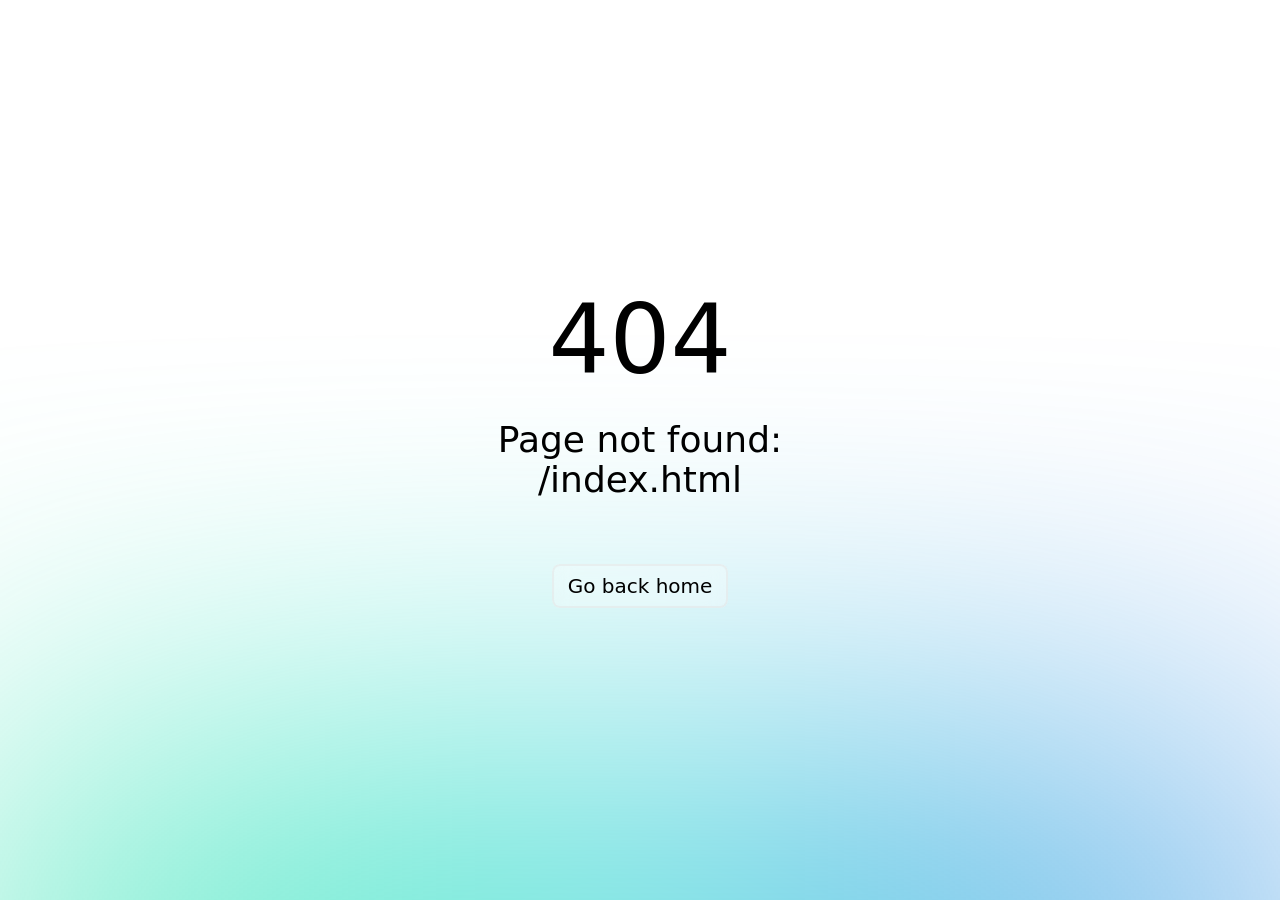
<file: index.html>
<!DOCTYPE html><html  data-capo=""><head><meta charset="utf-8">
<meta name="viewport" content="width=device-width, initial-scale=1">
<title>揪豆 | 麻辣臭豆腐</title>
<link rel="stylesheet" href="/_nuxt/entry.CVRxx7tU.css" crossorigin>
<link rel="modulepreload" as="script" crossorigin href="/_nuxt/CVjboJh6.js">
<link rel="prefetch" as="image" type="image/svg+xml" href="/_nuxt/primeicons.Dr5RGzOO.svg">
<link rel="prefetch" as="script" crossorigin href="/_nuxt/CMDWpnac.js">
<link rel="prefetch" as="script" crossorigin href="/_nuxt/zlp0uto6.js">
<link rel="prefetch" as="script" crossorigin href="/_nuxt/DYrQUNYD.js">
<link rel="prefetch" as="script" crossorigin href="/_nuxt/BuTHyavM.js">
<link rel="prefetch" as="style" crossorigin href="/_nuxt/error-404.C3V-3Mc4.css">
<link rel="prefetch" as="script" crossorigin href="/_nuxt/BOj2jyWR.js">
<link rel="prefetch" as="script" crossorigin href="/_nuxt/DOK50e0W.js">
<link rel="prefetch" as="style" crossorigin href="/_nuxt/error-500.dGVH929u.css">
<link rel="prefetch" as="script" crossorigin href="/_nuxt/BDwLmyZB.js">
<link rel="icon" type="image/x-icon" href="/favicon.ico">
<script type="module" src="/_nuxt/CVjboJh6.js" crossorigin></script>
<script id="unhead:payload" type="application/json">{"title":"揪豆 | 麻辣臭豆腐"}</script><style type="text/css" data-primevue-style-id="base" >.p-hidden-accessible{border:0;clip:rect(0 0 0 0);height:1px;margin:-1px;overflow:hidden;padding:0;position:absolute;width:1px;}.p-hidden-accessible input,.p-hidden-accessible select{transform:scale(0);}.p-overflow-hidden{overflow:hidden;padding-right:var(--p-scrollbar-width);}</style></head><body><div id="__nuxt"></div><div id="teleports"></div><script type="application/json" data-nuxt-data="nuxt-app" data-ssr="false" id="__NUXT_DATA__">[{"prerenderedAt":1,"serverRendered":2},1776343557660,false]</script>
<script>window.__NUXT__={};window.__NUXT__.config={public:{primevue:{usePrimeVue:true,autoImport:true,resolvePath:"",importPT:"",importTheme:"",loadStyles:true,options:{theme:"none",locale:{fileSizeTypes:["B","KB","MB","GB","TB","PB","EB","ZB","YB"],dayNames:["週日","週一","週二","週三","週四","週五","週六"],dayNamesShort:["日","一","二","三","四","五","六"],dayNamesMin:["日","一","二","三","四","五","六"],monthNames:["一月","二月","三月","四月","五月","六月","七月","八月","九月","十月","十一月","十二月"],monthNamesShort:["一月","二月","三月","四月","五月","六月","七月","八月","九月","十月","十一月","十二月"]}},components:[{name:"PAutoComplete",as:"AutoComplete",from:"primevue/autocomplete",export:"default",filePath:"primevue/autocomplete",global:true},{name:"PCalendar",as:"Calendar",from:"primevue/calendar",export:"default",filePath:"primevue/calendar",global:true},{name:"PCascadeSelect",as:"CascadeSelect",from:"primevue/cascadeselect",export:"default",filePath:"primevue/cascadeselect",global:true},{name:"PCheckbox",as:"Checkbox",from:"primevue/checkbox",export:"default",filePath:"primevue/checkbox",global:true},{name:"PCheckboxGroup",as:"CheckboxGroup",from:"primevue/checkboxgroup",export:"default",filePath:"primevue/checkboxgroup",global:true},{name:"PChips",as:"Chips",from:"primevue/chips",export:"default",filePath:"primevue/chips",global:true},{name:"PColorPicker",as:"ColorPicker",from:"primevue/colorpicker",export:"default",filePath:"primevue/colorpicker",global:true},{name:"PDatePicker",as:"DatePicker",from:"primevue/datepicker",export:"default",filePath:"primevue/datepicker",global:true},{name:"PDropdown",as:"Dropdown",from:"primevue/dropdown",export:"default",filePath:"primevue/dropdown",global:true},{name:"PFloatLabel",as:"FloatLabel",from:"primevue/floatlabel",export:"default",filePath:"primevue/floatlabel",global:true},{name:"PFluid",as:"Fluid",from:"primevue/fluid",export:"default",filePath:"primevue/fluid",global:true},{name:"PIconField",as:"IconField",from:"primevue/iconfield",export:"default",filePath:"primevue/iconfield",global:true},{name:"PIftaLabel",as:"IftaLabel",from:"primevue/iftalabel",export:"default",filePath:"primevue/iftalabel",global:true},{name:"PInputChips",as:"InputChips",from:"primevue/inputchips",export:"default",filePath:"primevue/inputchips",global:true},{name:"PInputGroup",as:"InputGroup",from:"primevue/inputgroup",export:"default",filePath:"primevue/inputgroup",global:true},{name:"PInputGroupAddon",as:"InputGroupAddon",from:"primevue/inputgroupaddon",export:"default",filePath:"primevue/inputgroupaddon",global:true},{name:"PInputIcon",as:"InputIcon",from:"primevue/inputicon",export:"default",filePath:"primevue/inputicon",global:true},{name:"PInputMask",as:"InputMask",from:"primevue/inputmask",export:"default",filePath:"primevue/inputmask",global:true},{name:"PInputNumber",as:"InputNumber",from:"primevue/inputnumber",export:"default",filePath:"primevue/inputnumber",global:true},{name:"PInputOtp",as:"InputOtp",from:"primevue/inputotp",export:"default",filePath:"primevue/inputotp",global:true},{name:"PInputSwitch",as:"InputSwitch",from:"primevue/inputswitch",export:"default",filePath:"primevue/inputswitch",global:true},{name:"PInputText",as:"InputText",from:"primevue/inputtext",export:"default",filePath:"primevue/inputtext",global:true},{name:"PKnob",as:"Knob",from:"primevue/knob",export:"default",filePath:"primevue/knob",global:true},{name:"PListbox",as:"Listbox",from:"primevue/listbox",export:"default",filePath:"primevue/listbox",global:true},{name:"PMultiSelect",as:"MultiSelect",from:"primevue/multiselect",export:"default",filePath:"primevue/multiselect",global:true},{name:"PPassword",as:"Password",from:"primevue/password",export:"default",filePath:"primevue/password",global:true},{name:"PRadioButton",as:"RadioButton",from:"primevue/radiobutton",export:"default",filePath:"primevue/radiobutton",global:true},{name:"PRadioButtonGroup",as:"RadioButtonGroup",from:"primevue/radiobuttongroup",export:"default",filePath:"primevue/radiobuttongroup",global:true},{name:"PRating",as:"Rating",from:"primevue/rating",export:"default",filePath:"primevue/rating",global:true},{name:"PSelect",as:"Select",from:"primevue/select",export:"default",filePath:"primevue/select",global:true},{name:"PSelectButton",as:"SelectButton",from:"primevue/selectbutton",export:"default",filePath:"primevue/selectbutton",global:true},{name:"PSlider",as:"Slider",from:"primevue/slider",export:"default",filePath:"primevue/slider",global:true},{name:"PTextarea",as:"Textarea",from:"primevue/textarea",export:"default",filePath:"primevue/textarea",global:true},{name:"PToggleButton",as:"ToggleButton",from:"primevue/togglebutton",export:"default",filePath:"primevue/togglebutton",global:true},{name:"PToggleSwitch",as:"ToggleSwitch",from:"primevue/toggleswitch",export:"default",filePath:"primevue/toggleswitch",global:true},{name:"PTreeSelect",as:"TreeSelect",from:"primevue/treeselect",export:"default",filePath:"primevue/treeselect",global:true},{name:"PButton",as:"Button",from:"primevue/button",export:"default",filePath:"primevue/button",global:true},{name:"PButtonGroup",as:"ButtonGroup",from:"primevue/buttongroup",export:"default",filePath:"primevue/buttongroup",global:true},{name:"PSpeedDial",as:"SpeedDial",from:"primevue/speeddial",export:"default",filePath:"primevue/speeddial",global:true},{name:"PSplitButton",as:"SplitButton",from:"primevue/splitbutton",export:"default",filePath:"primevue/splitbutton",global:true},{name:"PColumn",as:"Column",from:"primevue/column",export:"default",filePath:"primevue/column",global:true},{name:"PRow",as:"Row",from:"primevue/row",export:"default",filePath:"primevue/row",global:true},{name:"PColumnGroup",as:"ColumnGroup",from:"primevue/columngroup",export:"default",filePath:"primevue/columngroup",global:true},{name:"PDataTable",as:"DataTable",from:"primevue/datatable",export:"default",filePath:"primevue/datatable",global:true},{name:"PDataView",as:"DataView",from:"primevue/dataview",export:"default",filePath:"primevue/dataview",global:true},{name:"POrderList",as:"OrderList",from:"primevue/orderlist",export:"default",filePath:"primevue/orderlist",global:true},{name:"POrganizationChart",as:"OrganizationChart",from:"primevue/organizationchart",export:"default",filePath:"primevue/organizationchart",global:true},{name:"PPaginator",as:"Paginator",from:"primevue/paginator",export:"default",filePath:"primevue/paginator",global:true},{name:"PPickList",as:"PickList",from:"primevue/picklist",export:"default",filePath:"primevue/picklist",global:true},{name:"PTree",as:"Tree",from:"primevue/tree",export:"default",filePath:"primevue/tree",global:true},{name:"PTreeTable",as:"TreeTable",from:"primevue/treetable",export:"default",filePath:"primevue/treetable",global:true},{name:"PTimeline",as:"Timeline",from:"primevue/timeline",export:"default",filePath:"primevue/timeline",global:true},{name:"PVirtualScroller",as:"VirtualScroller",from:"primevue/virtualscroller",export:"default",filePath:"primevue/virtualscroller",global:true},{name:"PAccordion",as:"Accordion",from:"primevue/accordion",export:"default",filePath:"primevue/accordion",global:true},{name:"PAccordionPanel",as:"AccordionPanel",from:"primevue/accordionpanel",export:"default",filePath:"primevue/accordionpanel",global:true},{name:"PAccordionHeader",as:"AccordionHeader",from:"primevue/accordionheader",export:"default",filePath:"primevue/accordionheader",global:true},{name:"PAccordionContent",as:"AccordionContent",from:"primevue/accordioncontent",export:"default",filePath:"primevue/accordioncontent",global:true},{name:"PAccordionTab",as:"AccordionTab",from:"primevue/accordiontab",export:"default",filePath:"primevue/accordiontab",global:true},{name:"PCard",as:"Card",from:"primevue/card",export:"default",filePath:"primevue/card",global:true},{name:"PDeferredContent",as:"DeferredContent",from:"primevue/deferredcontent",export:"default",filePath:"primevue/deferredcontent",global:true},{name:"PDivider",as:"Divider",from:"primevue/divider",export:"default",filePath:"primevue/divider",global:true},{name:"PFieldset",as:"Fieldset",from:"primevue/fieldset",export:"default",filePath:"primevue/fieldset",global:true},{name:"PPanel",as:"Panel",from:"primevue/panel",export:"default",filePath:"primevue/panel",global:true},{name:"PScrollPanel",as:"ScrollPanel",from:"primevue/scrollpanel",export:"default",filePath:"primevue/scrollpanel",global:true},{name:"PSplitter",as:"Splitter",from:"primevue/splitter",export:"default",filePath:"primevue/splitter",global:true},{name:"PSplitterPanel",as:"SplitterPanel",from:"primevue/splitterpanel",export:"default",filePath:"primevue/splitterpanel",global:true},{name:"PStepper",as:"Stepper",from:"primevue/stepper",export:"default",filePath:"primevue/stepper",global:true},{name:"PStepList",as:"StepList",from:"primevue/steplist",export:"default",filePath:"primevue/steplist",global:true},{name:"PStep",as:"Step",from:"primevue/step",export:"default",filePath:"primevue/step",global:true},{name:"PStepItem",as:"StepItem",from:"primevue/stepitem",export:"default",filePath:"primevue/stepitem",global:true},{name:"PStepPanels",as:"StepPanels",from:"primevue/steppanels",export:"default",filePath:"primevue/steppanels",global:true},{name:"PStepPanel",as:"StepPanel",from:"primevue/steppanel",export:"default",filePath:"primevue/steppanel",global:true},{name:"PTabView",as:"TabView",from:"primevue/tabview",export:"default",filePath:"primevue/tabview",global:true},{name:"PTabs",as:"Tabs",from:"primevue/tabs",export:"default",filePath:"primevue/tabs",global:true},{name:"PTabList",as:"TabList",from:"primevue/tablist",export:"default",filePath:"primevue/tablist",global:true},{name:"PTab",as:"Tab",from:"primevue/tab",export:"default",filePath:"primevue/tab",global:true},{name:"PTabPanels",as:"TabPanels",from:"primevue/tabpanels",export:"default",filePath:"primevue/tabpanels",global:true},{name:"PTabPanel",as:"TabPanel",from:"primevue/tabpanel",export:"default",filePath:"primevue/tabpanel",global:true},{name:"PToolbar",as:"Toolbar",from:"primevue/toolbar",export:"default",filePath:"primevue/toolbar",global:true},{name:"PConfirmDialog",use:{as:"ConfirmationService"},as:"ConfirmDialog",from:"primevue/confirmdialog",export:"default",filePath:"primevue/confirmdialog",global:true},{name:"PConfirmPopup",use:{as:"ConfirmationService"},as:"ConfirmPopup",from:"primevue/confirmpopup",export:"default",filePath:"primevue/confirmpopup",global:true},{name:"PDialog",as:"Dialog",from:"primevue/dialog",export:"default",filePath:"primevue/dialog",global:true},{name:"PDrawer",as:"Drawer",from:"primevue/drawer",export:"default",filePath:"primevue/drawer",global:true},{name:"PDynamicDialog",use:{as:"DialogService"},as:"DynamicDialog",from:"primevue/dynamicdialog",export:"default",filePath:"primevue/dynamicdialog",global:true},{name:"POverlayPanel",as:"OverlayPanel",from:"primevue/overlaypanel",export:"default",filePath:"primevue/overlaypanel",global:true},{name:"PPopover",as:"Popover",from:"primevue/popover",export:"default",filePath:"primevue/popover",global:true},{name:"PSidebar",as:"Sidebar",from:"primevue/sidebar",export:"default",filePath:"primevue/sidebar",global:true},{name:"PFileUpload",as:"FileUpload",from:"primevue/fileupload",export:"default",filePath:"primevue/fileupload",global:true},{name:"PBreadcrumb",as:"Breadcrumb",from:"primevue/breadcrumb",export:"default",filePath:"primevue/breadcrumb",global:true},{name:"PContextMenu",as:"ContextMenu",from:"primevue/contextmenu",export:"default",filePath:"primevue/contextmenu",global:true},{name:"PDock",as:"Dock",from:"primevue/dock",export:"default",filePath:"primevue/dock",global:true},{name:"PMenu",as:"Menu",from:"primevue/menu",export:"default",filePath:"primevue/menu",global:true},{name:"PMenubar",as:"Menubar",from:"primevue/menubar",export:"default",filePath:"primevue/menubar",global:true},{name:"PMegaMenu",as:"MegaMenu",from:"primevue/megamenu",export:"default",filePath:"primevue/megamenu",global:true},{name:"PPanelMenu",as:"PanelMenu",from:"primevue/panelmenu",export:"default",filePath:"primevue/panelmenu",global:true},{name:"PSteps",as:"Steps",from:"primevue/steps",export:"default",filePath:"primevue/steps",global:true},{name:"PTabMenu",as:"TabMenu",from:"primevue/tabmenu",export:"default",filePath:"primevue/tabmenu",global:true},{name:"PTieredMenu",as:"TieredMenu",from:"primevue/tieredmenu",export:"default",filePath:"primevue/tieredmenu",global:true},{name:"PMessage",as:"Message",from:"primevue/message",export:"default",filePath:"primevue/message",global:true},{name:"PInlineMessage",as:"InlineMessage",from:"primevue/inlinemessage",export:"default",filePath:"primevue/inlinemessage",global:true},{name:"PToast",use:{as:"ToastService"},as:"Toast",from:"primevue/toast",export:"default",filePath:"primevue/toast",global:true},{name:"PCarousel",as:"Carousel",from:"primevue/carousel",export:"default",filePath:"primevue/carousel",global:true},{name:"PGalleria",as:"Galleria",from:"primevue/galleria",export:"default",filePath:"primevue/galleria",global:true},{name:"PImage",as:"Image",from:"primevue/image",export:"default",filePath:"primevue/image",global:true},{name:"PImageCompare",as:"ImageCompare",from:"primevue/imagecompare",export:"default",filePath:"primevue/imagecompare",global:true},{name:"PAvatar",as:"Avatar",from:"primevue/avatar",export:"default",filePath:"primevue/avatar",global:true},{name:"PAvatarGroup",as:"AvatarGroup",from:"primevue/avatargroup",export:"default",filePath:"primevue/avatargroup",global:true},{name:"PBadge",as:"Badge",from:"primevue/badge",export:"default",filePath:"primevue/badge",global:true},{name:"PBlockUI",as:"BlockUI",from:"primevue/blockui",export:"default",filePath:"primevue/blockui",global:true},{name:"PChip",as:"Chip",from:"primevue/chip",export:"default",filePath:"primevue/chip",global:true},{name:"PInplace",as:"Inplace",from:"primevue/inplace",export:"default",filePath:"primevue/inplace",global:true},{name:"PMeterGroup",as:"MeterGroup",from:"primevue/metergroup",export:"default",filePath:"primevue/metergroup",global:true},{name:"POverlayBadge",as:"OverlayBadge",from:"primevue/overlaybadge",export:"default",filePath:"primevue/overlaybadge",global:true},{name:"PScrollTop",as:"ScrollTop",from:"primevue/scrolltop",export:"default",filePath:"primevue/scrolltop",global:true},{name:"PSkeleton",as:"Skeleton",from:"primevue/skeleton",export:"default",filePath:"primevue/skeleton",global:true},{name:"PProgressBar",as:"ProgressBar",from:"primevue/progressbar",export:"default",filePath:"primevue/progressbar",global:true},{name:"PProgressSpinner",as:"ProgressSpinner",from:"primevue/progressspinner",export:"default",filePath:"primevue/progressspinner",global:true},{name:"PTag",as:"Tag",from:"primevue/tag",export:"default",filePath:"primevue/tag",global:true},{name:"PTerminal",as:"Terminal",from:"primevue/terminal",export:"default",filePath:"primevue/terminal",global:true},{name:"PForm",from:"@primevue/forms/form",as:"Form",export:"default",filePath:"@primevue/forms/form",global:true},{name:"PFormField",from:"@primevue/forms/formfield",as:"FormField",export:"default",filePath:"@primevue/forms/formfield",global:true}],directives:[{name:"badge",as:"BadgeDirective",from:"primevue/badgedirective"},{name:"tooltip",as:"Tooltip",from:"primevue/tooltip"},{name:"ripple",as:"Ripple",from:"primevue/ripple"},{name:"styleclass",as:"StyleClass",from:"primevue/styleclass"},{name:"focustrap",as:"FocusTrap",from:"primevue/focustrap"},{name:"animateonscroll",as:"AnimateOnScroll",from:"primevue/animateonscroll"},{name:"keyfilter",as:"KeyFilter",from:"primevue/keyfilter"}],composables:[{name:"usePrimeVue",as:"usePrimeVue",from:"primevue/config"},{name:"useStyle",as:"useStyle",from:"primevue/usestyle"},{name:"useConfirm",as:"useConfirm",from:"primevue/useconfirm"},{name:"useToast",as:"useToast",from:"primevue/usetoast"},{name:"useDialog",as:"useDialog",from:"primevue/usedialog"}],config:[{name:"PrimeVue",as:"PrimeVue",from:"primevue/config"}],services:[{name:"ConfirmationService",as:"ConfirmationService",from:"primevue/confirmationservice"},{name:"DialogService",as:"DialogService",from:"primevue/dialogservice"},{name:"ToastService",as:"ToastService",from:"primevue/toastservice"}],styles:[{name:"BaseStyle",as:"BaseStyle",from:"@primevue/core/base/style"}],injectStylesAsString:[],injectStylesAsStringToTop:[""]},piniaPluginPersistedstate:{}},app:{baseURL:"/",buildId:"5a1850f4-73e8-4a45-82da-cd536a63e7cf",buildAssetsDir:"/_nuxt/",cdnURL:""}}</script></body></html>
</file>
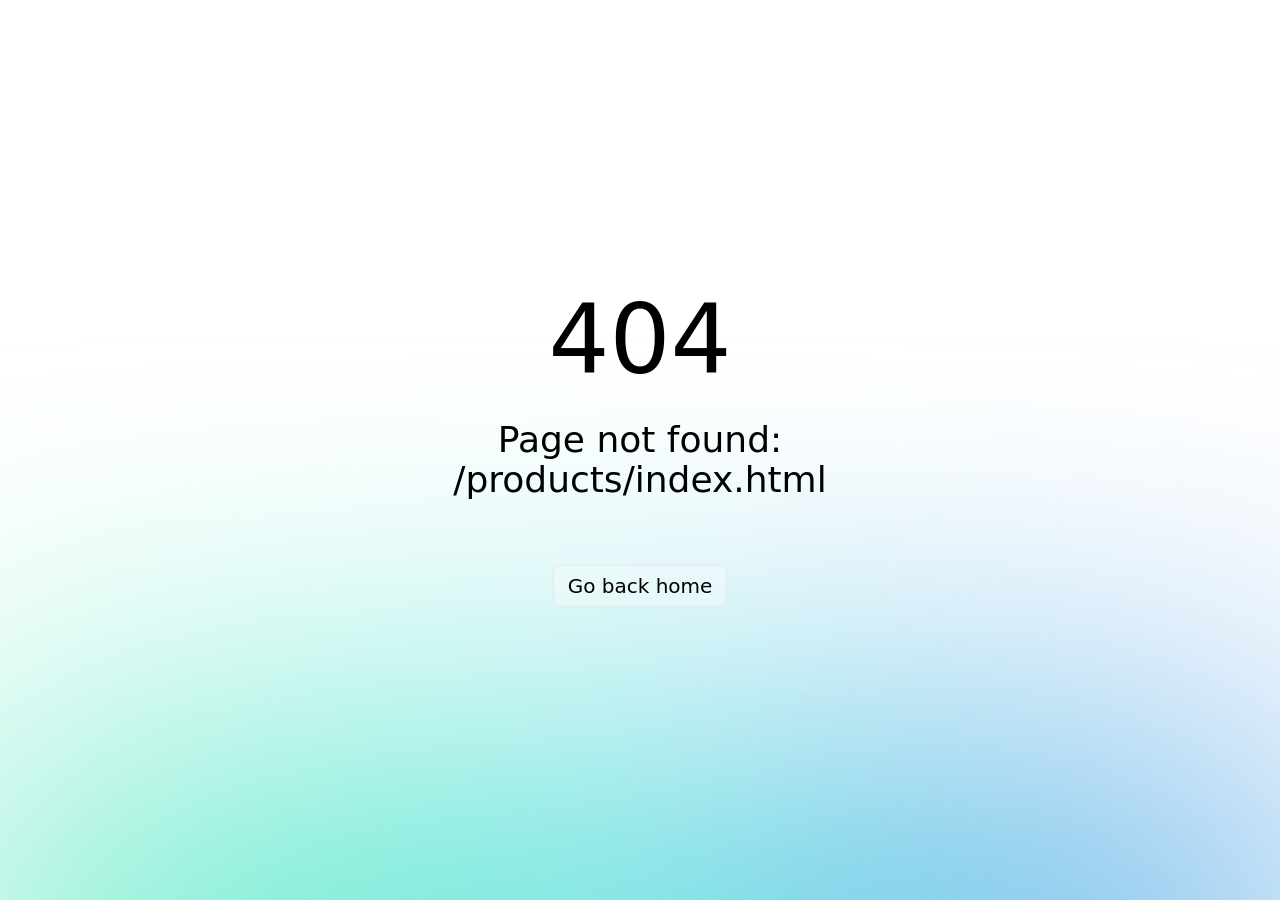
<file: products/index.html>
<!DOCTYPE html><html  data-capo=""><head><meta charset="utf-8">
<meta name="viewport" content="width=device-width, initial-scale=1">
<title>揪豆 | 麻辣臭豆腐</title>
<link rel="stylesheet" href="/_nuxt/entry.CVRxx7tU.css" crossorigin>
<link rel="modulepreload" as="script" crossorigin href="/_nuxt/CVjboJh6.js">
<link rel="prefetch" as="image" type="image/svg+xml" href="/_nuxt/primeicons.Dr5RGzOO.svg">
<link rel="prefetch" as="script" crossorigin href="/_nuxt/CMDWpnac.js">
<link rel="prefetch" as="script" crossorigin href="/_nuxt/zlp0uto6.js">
<link rel="prefetch" as="script" crossorigin href="/_nuxt/DYrQUNYD.js">
<link rel="prefetch" as="script" crossorigin href="/_nuxt/BuTHyavM.js">
<link rel="prefetch" as="style" crossorigin href="/_nuxt/error-404.C3V-3Mc4.css">
<link rel="prefetch" as="script" crossorigin href="/_nuxt/BOj2jyWR.js">
<link rel="prefetch" as="script" crossorigin href="/_nuxt/DOK50e0W.js">
<link rel="prefetch" as="style" crossorigin href="/_nuxt/error-500.dGVH929u.css">
<link rel="prefetch" as="script" crossorigin href="/_nuxt/BDwLmyZB.js">
<link rel="icon" type="image/x-icon" href="/favicon.ico">
<script type="module" src="/_nuxt/CVjboJh6.js" crossorigin></script>
<script id="unhead:payload" type="application/json">{"title":"揪豆 | 麻辣臭豆腐"}</script><style type="text/css" data-primevue-style-id="base" >.p-hidden-accessible{border:0;clip:rect(0 0 0 0);height:1px;margin:-1px;overflow:hidden;padding:0;position:absolute;width:1px;}.p-hidden-accessible input,.p-hidden-accessible select{transform:scale(0);}.p-overflow-hidden{overflow:hidden;padding-right:var(--p-scrollbar-width);}</style></head><body><div id="__nuxt"></div><div id="teleports"></div><script type="application/json" data-nuxt-data="nuxt-app" data-ssr="false" id="__NUXT_DATA__">[{"prerenderedAt":1,"serverRendered":2},1776343557657,false]</script>
<script>window.__NUXT__={};window.__NUXT__.config={public:{primevue:{usePrimeVue:true,autoImport:true,resolvePath:"",importPT:"",importTheme:"",loadStyles:true,options:{theme:"none",locale:{fileSizeTypes:["B","KB","MB","GB","TB","PB","EB","ZB","YB"],dayNames:["週日","週一","週二","週三","週四","週五","週六"],dayNamesShort:["日","一","二","三","四","五","六"],dayNamesMin:["日","一","二","三","四","五","六"],monthNames:["一月","二月","三月","四月","五月","六月","七月","八月","九月","十月","十一月","十二月"],monthNamesShort:["一月","二月","三月","四月","五月","六月","七月","八月","九月","十月","十一月","十二月"]}},components:[{name:"PAutoComplete",as:"AutoComplete",from:"primevue/autocomplete",export:"default",filePath:"primevue/autocomplete",global:true},{name:"PCalendar",as:"Calendar",from:"primevue/calendar",export:"default",filePath:"primevue/calendar",global:true},{name:"PCascadeSelect",as:"CascadeSelect",from:"primevue/cascadeselect",export:"default",filePath:"primevue/cascadeselect",global:true},{name:"PCheckbox",as:"Checkbox",from:"primevue/checkbox",export:"default",filePath:"primevue/checkbox",global:true},{name:"PCheckboxGroup",as:"CheckboxGroup",from:"primevue/checkboxgroup",export:"default",filePath:"primevue/checkboxgroup",global:true},{name:"PChips",as:"Chips",from:"primevue/chips",export:"default",filePath:"primevue/chips",global:true},{name:"PColorPicker",as:"ColorPicker",from:"primevue/colorpicker",export:"default",filePath:"primevue/colorpicker",global:true},{name:"PDatePicker",as:"DatePicker",from:"primevue/datepicker",export:"default",filePath:"primevue/datepicker",global:true},{name:"PDropdown",as:"Dropdown",from:"primevue/dropdown",export:"default",filePath:"primevue/dropdown",global:true},{name:"PFloatLabel",as:"FloatLabel",from:"primevue/floatlabel",export:"default",filePath:"primevue/floatlabel",global:true},{name:"PFluid",as:"Fluid",from:"primevue/fluid",export:"default",filePath:"primevue/fluid",global:true},{name:"PIconField",as:"IconField",from:"primevue/iconfield",export:"default",filePath:"primevue/iconfield",global:true},{name:"PIftaLabel",as:"IftaLabel",from:"primevue/iftalabel",export:"default",filePath:"primevue/iftalabel",global:true},{name:"PInputChips",as:"InputChips",from:"primevue/inputchips",export:"default",filePath:"primevue/inputchips",global:true},{name:"PInputGroup",as:"InputGroup",from:"primevue/inputgroup",export:"default",filePath:"primevue/inputgroup",global:true},{name:"PInputGroupAddon",as:"InputGroupAddon",from:"primevue/inputgroupaddon",export:"default",filePath:"primevue/inputgroupaddon",global:true},{name:"PInputIcon",as:"InputIcon",from:"primevue/inputicon",export:"default",filePath:"primevue/inputicon",global:true},{name:"PInputMask",as:"InputMask",from:"primevue/inputmask",export:"default",filePath:"primevue/inputmask",global:true},{name:"PInputNumber",as:"InputNumber",from:"primevue/inputnumber",export:"default",filePath:"primevue/inputnumber",global:true},{name:"PInputOtp",as:"InputOtp",from:"primevue/inputotp",export:"default",filePath:"primevue/inputotp",global:true},{name:"PInputSwitch",as:"InputSwitch",from:"primevue/inputswitch",export:"default",filePath:"primevue/inputswitch",global:true},{name:"PInputText",as:"InputText",from:"primevue/inputtext",export:"default",filePath:"primevue/inputtext",global:true},{name:"PKnob",as:"Knob",from:"primevue/knob",export:"default",filePath:"primevue/knob",global:true},{name:"PListbox",as:"Listbox",from:"primevue/listbox",export:"default",filePath:"primevue/listbox",global:true},{name:"PMultiSelect",as:"MultiSelect",from:"primevue/multiselect",export:"default",filePath:"primevue/multiselect",global:true},{name:"PPassword",as:"Password",from:"primevue/password",export:"default",filePath:"primevue/password",global:true},{name:"PRadioButton",as:"RadioButton",from:"primevue/radiobutton",export:"default",filePath:"primevue/radiobutton",global:true},{name:"PRadioButtonGroup",as:"RadioButtonGroup",from:"primevue/radiobuttongroup",export:"default",filePath:"primevue/radiobuttongroup",global:true},{name:"PRating",as:"Rating",from:"primevue/rating",export:"default",filePath:"primevue/rating",global:true},{name:"PSelect",as:"Select",from:"primevue/select",export:"default",filePath:"primevue/select",global:true},{name:"PSelectButton",as:"SelectButton",from:"primevue/selectbutton",export:"default",filePath:"primevue/selectbutton",global:true},{name:"PSlider",as:"Slider",from:"primevue/slider",export:"default",filePath:"primevue/slider",global:true},{name:"PTextarea",as:"Textarea",from:"primevue/textarea",export:"default",filePath:"primevue/textarea",global:true},{name:"PToggleButton",as:"ToggleButton",from:"primevue/togglebutton",export:"default",filePath:"primevue/togglebutton",global:true},{name:"PToggleSwitch",as:"ToggleSwitch",from:"primevue/toggleswitch",export:"default",filePath:"primevue/toggleswitch",global:true},{name:"PTreeSelect",as:"TreeSelect",from:"primevue/treeselect",export:"default",filePath:"primevue/treeselect",global:true},{name:"PButton",as:"Button",from:"primevue/button",export:"default",filePath:"primevue/button",global:true},{name:"PButtonGroup",as:"ButtonGroup",from:"primevue/buttongroup",export:"default",filePath:"primevue/buttongroup",global:true},{name:"PSpeedDial",as:"SpeedDial",from:"primevue/speeddial",export:"default",filePath:"primevue/speeddial",global:true},{name:"PSplitButton",as:"SplitButton",from:"primevue/splitbutton",export:"default",filePath:"primevue/splitbutton",global:true},{name:"PColumn",as:"Column",from:"primevue/column",export:"default",filePath:"primevue/column",global:true},{name:"PRow",as:"Row",from:"primevue/row",export:"default",filePath:"primevue/row",global:true},{name:"PColumnGroup",as:"ColumnGroup",from:"primevue/columngroup",export:"default",filePath:"primevue/columngroup",global:true},{name:"PDataTable",as:"DataTable",from:"primevue/datatable",export:"default",filePath:"primevue/datatable",global:true},{name:"PDataView",as:"DataView",from:"primevue/dataview",export:"default",filePath:"primevue/dataview",global:true},{name:"POrderList",as:"OrderList",from:"primevue/orderlist",export:"default",filePath:"primevue/orderlist",global:true},{name:"POrganizationChart",as:"OrganizationChart",from:"primevue/organizationchart",export:"default",filePath:"primevue/organizationchart",global:true},{name:"PPaginator",as:"Paginator",from:"primevue/paginator",export:"default",filePath:"primevue/paginator",global:true},{name:"PPickList",as:"PickList",from:"primevue/picklist",export:"default",filePath:"primevue/picklist",global:true},{name:"PTree",as:"Tree",from:"primevue/tree",export:"default",filePath:"primevue/tree",global:true},{name:"PTreeTable",as:"TreeTable",from:"primevue/treetable",export:"default",filePath:"primevue/treetable",global:true},{name:"PTimeline",as:"Timeline",from:"primevue/timeline",export:"default",filePath:"primevue/timeline",global:true},{name:"PVirtualScroller",as:"VirtualScroller",from:"primevue/virtualscroller",export:"default",filePath:"primevue/virtualscroller",global:true},{name:"PAccordion",as:"Accordion",from:"primevue/accordion",export:"default",filePath:"primevue/accordion",global:true},{name:"PAccordionPanel",as:"AccordionPanel",from:"primevue/accordionpanel",export:"default",filePath:"primevue/accordionpanel",global:true},{name:"PAccordionHeader",as:"AccordionHeader",from:"primevue/accordionheader",export:"default",filePath:"primevue/accordionheader",global:true},{name:"PAccordionContent",as:"AccordionContent",from:"primevue/accordioncontent",export:"default",filePath:"primevue/accordioncontent",global:true},{name:"PAccordionTab",as:"AccordionTab",from:"primevue/accordiontab",export:"default",filePath:"primevue/accordiontab",global:true},{name:"PCard",as:"Card",from:"primevue/card",export:"default",filePath:"primevue/card",global:true},{name:"PDeferredContent",as:"DeferredContent",from:"primevue/deferredcontent",export:"default",filePath:"primevue/deferredcontent",global:true},{name:"PDivider",as:"Divider",from:"primevue/divider",export:"default",filePath:"primevue/divider",global:true},{name:"PFieldset",as:"Fieldset",from:"primevue/fieldset",export:"default",filePath:"primevue/fieldset",global:true},{name:"PPanel",as:"Panel",from:"primevue/panel",export:"default",filePath:"primevue/panel",global:true},{name:"PScrollPanel",as:"ScrollPanel",from:"primevue/scrollpanel",export:"default",filePath:"primevue/scrollpanel",global:true},{name:"PSplitter",as:"Splitter",from:"primevue/splitter",export:"default",filePath:"primevue/splitter",global:true},{name:"PSplitterPanel",as:"SplitterPanel",from:"primevue/splitterpanel",export:"default",filePath:"primevue/splitterpanel",global:true},{name:"PStepper",as:"Stepper",from:"primevue/stepper",export:"default",filePath:"primevue/stepper",global:true},{name:"PStepList",as:"StepList",from:"primevue/steplist",export:"default",filePath:"primevue/steplist",global:true},{name:"PStep",as:"Step",from:"primevue/step",export:"default",filePath:"primevue/step",global:true},{name:"PStepItem",as:"StepItem",from:"primevue/stepitem",export:"default",filePath:"primevue/stepitem",global:true},{name:"PStepPanels",as:"StepPanels",from:"primevue/steppanels",export:"default",filePath:"primevue/steppanels",global:true},{name:"PStepPanel",as:"StepPanel",from:"primevue/steppanel",export:"default",filePath:"primevue/steppanel",global:true},{name:"PTabView",as:"TabView",from:"primevue/tabview",export:"default",filePath:"primevue/tabview",global:true},{name:"PTabs",as:"Tabs",from:"primevue/tabs",export:"default",filePath:"primevue/tabs",global:true},{name:"PTabList",as:"TabList",from:"primevue/tablist",export:"default",filePath:"primevue/tablist",global:true},{name:"PTab",as:"Tab",from:"primevue/tab",export:"default",filePath:"primevue/tab",global:true},{name:"PTabPanels",as:"TabPanels",from:"primevue/tabpanels",export:"default",filePath:"primevue/tabpanels",global:true},{name:"PTabPanel",as:"TabPanel",from:"primevue/tabpanel",export:"default",filePath:"primevue/tabpanel",global:true},{name:"PToolbar",as:"Toolbar",from:"primevue/toolbar",export:"default",filePath:"primevue/toolbar",global:true},{name:"PConfirmDialog",use:{as:"ConfirmationService"},as:"ConfirmDialog",from:"primevue/confirmdialog",export:"default",filePath:"primevue/confirmdialog",global:true},{name:"PConfirmPopup",use:{as:"ConfirmationService"},as:"ConfirmPopup",from:"primevue/confirmpopup",export:"default",filePath:"primevue/confirmpopup",global:true},{name:"PDialog",as:"Dialog",from:"primevue/dialog",export:"default",filePath:"primevue/dialog",global:true},{name:"PDrawer",as:"Drawer",from:"primevue/drawer",export:"default",filePath:"primevue/drawer",global:true},{name:"PDynamicDialog",use:{as:"DialogService"},as:"DynamicDialog",from:"primevue/dynamicdialog",export:"default",filePath:"primevue/dynamicdialog",global:true},{name:"POverlayPanel",as:"OverlayPanel",from:"primevue/overlaypanel",export:"default",filePath:"primevue/overlaypanel",global:true},{name:"PPopover",as:"Popover",from:"primevue/popover",export:"default",filePath:"primevue/popover",global:true},{name:"PSidebar",as:"Sidebar",from:"primevue/sidebar",export:"default",filePath:"primevue/sidebar",global:true},{name:"PFileUpload",as:"FileUpload",from:"primevue/fileupload",export:"default",filePath:"primevue/fileupload",global:true},{name:"PBreadcrumb",as:"Breadcrumb",from:"primevue/breadcrumb",export:"default",filePath:"primevue/breadcrumb",global:true},{name:"PContextMenu",as:"ContextMenu",from:"primevue/contextmenu",export:"default",filePath:"primevue/contextmenu",global:true},{name:"PDock",as:"Dock",from:"primevue/dock",export:"default",filePath:"primevue/dock",global:true},{name:"PMenu",as:"Menu",from:"primevue/menu",export:"default",filePath:"primevue/menu",global:true},{name:"PMenubar",as:"Menubar",from:"primevue/menubar",export:"default",filePath:"primevue/menubar",global:true},{name:"PMegaMenu",as:"MegaMenu",from:"primevue/megamenu",export:"default",filePath:"primevue/megamenu",global:true},{name:"PPanelMenu",as:"PanelMenu",from:"primevue/panelmenu",export:"default",filePath:"primevue/panelmenu",global:true},{name:"PSteps",as:"Steps",from:"primevue/steps",export:"default",filePath:"primevue/steps",global:true},{name:"PTabMenu",as:"TabMenu",from:"primevue/tabmenu",export:"default",filePath:"primevue/tabmenu",global:true},{name:"PTieredMenu",as:"TieredMenu",from:"primevue/tieredmenu",export:"default",filePath:"primevue/tieredmenu",global:true},{name:"PMessage",as:"Message",from:"primevue/message",export:"default",filePath:"primevue/message",global:true},{name:"PInlineMessage",as:"InlineMessage",from:"primevue/inlinemessage",export:"default",filePath:"primevue/inlinemessage",global:true},{name:"PToast",use:{as:"ToastService"},as:"Toast",from:"primevue/toast",export:"default",filePath:"primevue/toast",global:true},{name:"PCarousel",as:"Carousel",from:"primevue/carousel",export:"default",filePath:"primevue/carousel",global:true},{name:"PGalleria",as:"Galleria",from:"primevue/galleria",export:"default",filePath:"primevue/galleria",global:true},{name:"PImage",as:"Image",from:"primevue/image",export:"default",filePath:"primevue/image",global:true},{name:"PImageCompare",as:"ImageCompare",from:"primevue/imagecompare",export:"default",filePath:"primevue/imagecompare",global:true},{name:"PAvatar",as:"Avatar",from:"primevue/avatar",export:"default",filePath:"primevue/avatar",global:true},{name:"PAvatarGroup",as:"AvatarGroup",from:"primevue/avatargroup",export:"default",filePath:"primevue/avatargroup",global:true},{name:"PBadge",as:"Badge",from:"primevue/badge",export:"default",filePath:"primevue/badge",global:true},{name:"PBlockUI",as:"BlockUI",from:"primevue/blockui",export:"default",filePath:"primevue/blockui",global:true},{name:"PChip",as:"Chip",from:"primevue/chip",export:"default",filePath:"primevue/chip",global:true},{name:"PInplace",as:"Inplace",from:"primevue/inplace",export:"default",filePath:"primevue/inplace",global:true},{name:"PMeterGroup",as:"MeterGroup",from:"primevue/metergroup",export:"default",filePath:"primevue/metergroup",global:true},{name:"POverlayBadge",as:"OverlayBadge",from:"primevue/overlaybadge",export:"default",filePath:"primevue/overlaybadge",global:true},{name:"PScrollTop",as:"ScrollTop",from:"primevue/scrolltop",export:"default",filePath:"primevue/scrolltop",global:true},{name:"PSkeleton",as:"Skeleton",from:"primevue/skeleton",export:"default",filePath:"primevue/skeleton",global:true},{name:"PProgressBar",as:"ProgressBar",from:"primevue/progressbar",export:"default",filePath:"primevue/progressbar",global:true},{name:"PProgressSpinner",as:"ProgressSpinner",from:"primevue/progressspinner",export:"default",filePath:"primevue/progressspinner",global:true},{name:"PTag",as:"Tag",from:"primevue/tag",export:"default",filePath:"primevue/tag",global:true},{name:"PTerminal",as:"Terminal",from:"primevue/terminal",export:"default",filePath:"primevue/terminal",global:true},{name:"PForm",from:"@primevue/forms/form",as:"Form",export:"default",filePath:"@primevue/forms/form",global:true},{name:"PFormField",from:"@primevue/forms/formfield",as:"FormField",export:"default",filePath:"@primevue/forms/formfield",global:true}],directives:[{name:"badge",as:"BadgeDirective",from:"primevue/badgedirective"},{name:"tooltip",as:"Tooltip",from:"primevue/tooltip"},{name:"ripple",as:"Ripple",from:"primevue/ripple"},{name:"styleclass",as:"StyleClass",from:"primevue/styleclass"},{name:"focustrap",as:"FocusTrap",from:"primevue/focustrap"},{name:"animateonscroll",as:"AnimateOnScroll",from:"primevue/animateonscroll"},{name:"keyfilter",as:"KeyFilter",from:"primevue/keyfilter"}],composables:[{name:"usePrimeVue",as:"usePrimeVue",from:"primevue/config"},{name:"useStyle",as:"useStyle",from:"primevue/usestyle"},{name:"useConfirm",as:"useConfirm",from:"primevue/useconfirm"},{name:"useToast",as:"useToast",from:"primevue/usetoast"},{name:"useDialog",as:"useDialog",from:"primevue/usedialog"}],config:[{name:"PrimeVue",as:"PrimeVue",from:"primevue/config"}],services:[{name:"ConfirmationService",as:"ConfirmationService",from:"primevue/confirmationservice"},{name:"DialogService",as:"DialogService",from:"primevue/dialogservice"},{name:"ToastService",as:"ToastService",from:"primevue/toastservice"}],styles:[{name:"BaseStyle",as:"BaseStyle",from:"@primevue/core/base/style"}],injectStylesAsString:[],injectStylesAsStringToTop:[""]},piniaPluginPersistedstate:{}},app:{baseURL:"/",buildId:"5a1850f4-73e8-4a45-82da-cd536a63e7cf",buildAssetsDir:"/_nuxt/",cdnURL:""}}</script></body></html>
</file>
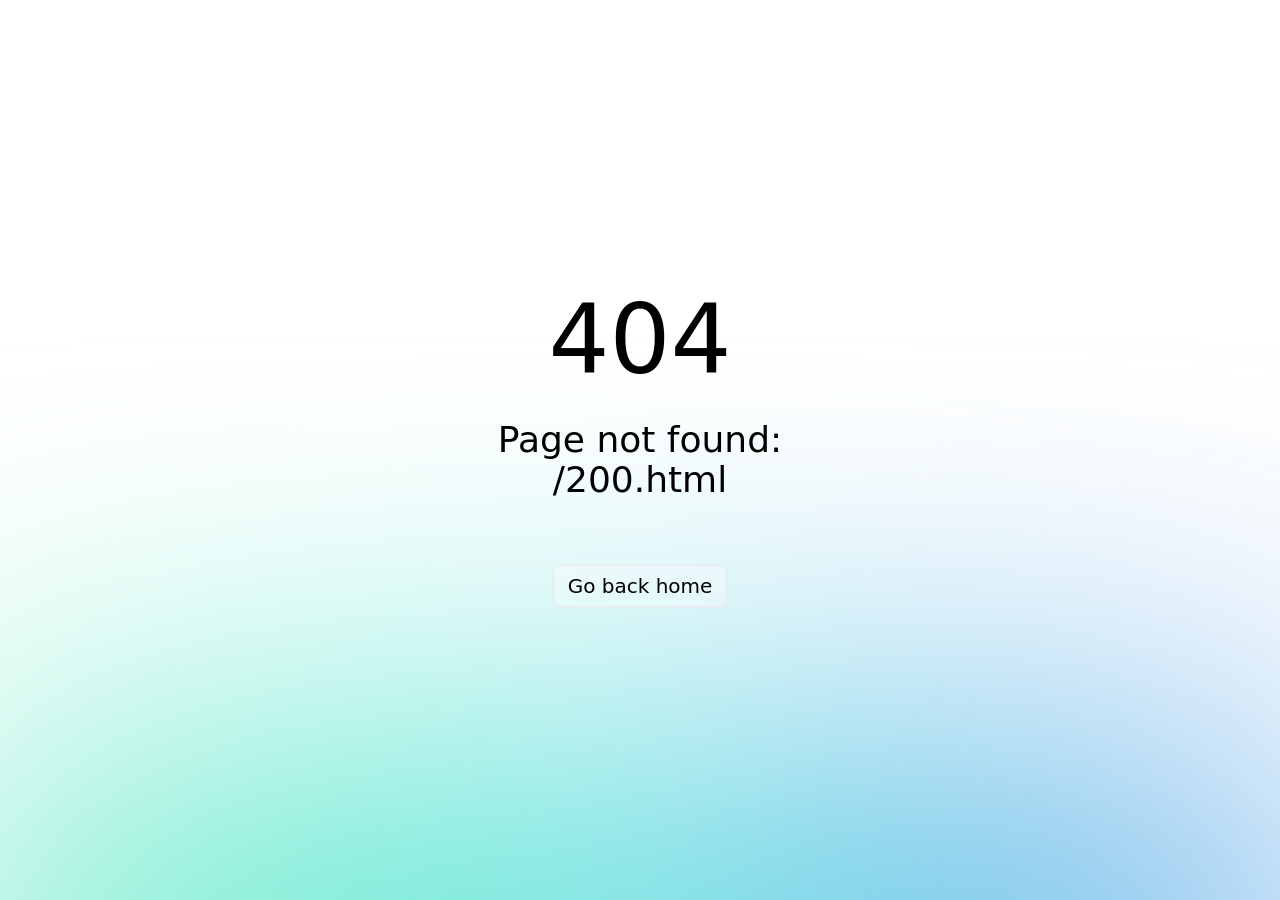
<file: 200.html>
<!DOCTYPE html><html  data-capo=""><head><meta charset="utf-8">
<meta name="viewport" content="width=device-width, initial-scale=1">
<title>揪豆 | 麻辣臭豆腐</title>
<link rel="stylesheet" href="/_nuxt/entry.CVRxx7tU.css" crossorigin>
<link rel="modulepreload" as="script" crossorigin href="/_nuxt/CVjboJh6.js">
<link rel="prefetch" as="image" type="image/svg+xml" href="/_nuxt/primeicons.Dr5RGzOO.svg">
<link rel="prefetch" as="script" crossorigin href="/_nuxt/CMDWpnac.js">
<link rel="prefetch" as="script" crossorigin href="/_nuxt/zlp0uto6.js">
<link rel="prefetch" as="script" crossorigin href="/_nuxt/DYrQUNYD.js">
<link rel="prefetch" as="script" crossorigin href="/_nuxt/BuTHyavM.js">
<link rel="prefetch" as="style" crossorigin href="/_nuxt/error-404.C3V-3Mc4.css">
<link rel="prefetch" as="script" crossorigin href="/_nuxt/BOj2jyWR.js">
<link rel="prefetch" as="script" crossorigin href="/_nuxt/DOK50e0W.js">
<link rel="prefetch" as="style" crossorigin href="/_nuxt/error-500.dGVH929u.css">
<link rel="prefetch" as="script" crossorigin href="/_nuxt/BDwLmyZB.js">
<link rel="icon" type="image/x-icon" href="/favicon.ico">
<script type="module" src="/_nuxt/CVjboJh6.js" crossorigin></script>
<script id="unhead:payload" type="application/json">{"title":"揪豆 | 麻辣臭豆腐"}</script><style type="text/css" data-primevue-style-id="base" >.p-hidden-accessible{border:0;clip:rect(0 0 0 0);height:1px;margin:-1px;overflow:hidden;padding:0;position:absolute;width:1px;}.p-hidden-accessible input,.p-hidden-accessible select{transform:scale(0);}.p-overflow-hidden{overflow:hidden;padding-right:var(--p-scrollbar-width);}</style></head><body><div id="__nuxt"></div><div id="teleports"></div><script type="application/json" data-nuxt-data="nuxt-app" data-ssr="false" id="__NUXT_DATA__">[{"prerenderedAt":1,"serverRendered":2},1776343557658,false]</script>
<script>window.__NUXT__={};window.__NUXT__.config={public:{primevue:{usePrimeVue:true,autoImport:true,resolvePath:"",importPT:"",importTheme:"",loadStyles:true,options:{theme:"none",locale:{fileSizeTypes:["B","KB","MB","GB","TB","PB","EB","ZB","YB"],dayNames:["週日","週一","週二","週三","週四","週五","週六"],dayNamesShort:["日","一","二","三","四","五","六"],dayNamesMin:["日","一","二","三","四","五","六"],monthNames:["一月","二月","三月","四月","五月","六月","七月","八月","九月","十月","十一月","十二月"],monthNamesShort:["一月","二月","三月","四月","五月","六月","七月","八月","九月","十月","十一月","十二月"]}},components:[{name:"PAutoComplete",as:"AutoComplete",from:"primevue/autocomplete",export:"default",filePath:"primevue/autocomplete",global:true},{name:"PCalendar",as:"Calendar",from:"primevue/calendar",export:"default",filePath:"primevue/calendar",global:true},{name:"PCascadeSelect",as:"CascadeSelect",from:"primevue/cascadeselect",export:"default",filePath:"primevue/cascadeselect",global:true},{name:"PCheckbox",as:"Checkbox",from:"primevue/checkbox",export:"default",filePath:"primevue/checkbox",global:true},{name:"PCheckboxGroup",as:"CheckboxGroup",from:"primevue/checkboxgroup",export:"default",filePath:"primevue/checkboxgroup",global:true},{name:"PChips",as:"Chips",from:"primevue/chips",export:"default",filePath:"primevue/chips",global:true},{name:"PColorPicker",as:"ColorPicker",from:"primevue/colorpicker",export:"default",filePath:"primevue/colorpicker",global:true},{name:"PDatePicker",as:"DatePicker",from:"primevue/datepicker",export:"default",filePath:"primevue/datepicker",global:true},{name:"PDropdown",as:"Dropdown",from:"primevue/dropdown",export:"default",filePath:"primevue/dropdown",global:true},{name:"PFloatLabel",as:"FloatLabel",from:"primevue/floatlabel",export:"default",filePath:"primevue/floatlabel",global:true},{name:"PFluid",as:"Fluid",from:"primevue/fluid",export:"default",filePath:"primevue/fluid",global:true},{name:"PIconField",as:"IconField",from:"primevue/iconfield",export:"default",filePath:"primevue/iconfield",global:true},{name:"PIftaLabel",as:"IftaLabel",from:"primevue/iftalabel",export:"default",filePath:"primevue/iftalabel",global:true},{name:"PInputChips",as:"InputChips",from:"primevue/inputchips",export:"default",filePath:"primevue/inputchips",global:true},{name:"PInputGroup",as:"InputGroup",from:"primevue/inputgroup",export:"default",filePath:"primevue/inputgroup",global:true},{name:"PInputGroupAddon",as:"InputGroupAddon",from:"primevue/inputgroupaddon",export:"default",filePath:"primevue/inputgroupaddon",global:true},{name:"PInputIcon",as:"InputIcon",from:"primevue/inputicon",export:"default",filePath:"primevue/inputicon",global:true},{name:"PInputMask",as:"InputMask",from:"primevue/inputmask",export:"default",filePath:"primevue/inputmask",global:true},{name:"PInputNumber",as:"InputNumber",from:"primevue/inputnumber",export:"default",filePath:"primevue/inputnumber",global:true},{name:"PInputOtp",as:"InputOtp",from:"primevue/inputotp",export:"default",filePath:"primevue/inputotp",global:true},{name:"PInputSwitch",as:"InputSwitch",from:"primevue/inputswitch",export:"default",filePath:"primevue/inputswitch",global:true},{name:"PInputText",as:"InputText",from:"primevue/inputtext",export:"default",filePath:"primevue/inputtext",global:true},{name:"PKnob",as:"Knob",from:"primevue/knob",export:"default",filePath:"primevue/knob",global:true},{name:"PListbox",as:"Listbox",from:"primevue/listbox",export:"default",filePath:"primevue/listbox",global:true},{name:"PMultiSelect",as:"MultiSelect",from:"primevue/multiselect",export:"default",filePath:"primevue/multiselect",global:true},{name:"PPassword",as:"Password",from:"primevue/password",export:"default",filePath:"primevue/password",global:true},{name:"PRadioButton",as:"RadioButton",from:"primevue/radiobutton",export:"default",filePath:"primevue/radiobutton",global:true},{name:"PRadioButtonGroup",as:"RadioButtonGroup",from:"primevue/radiobuttongroup",export:"default",filePath:"primevue/radiobuttongroup",global:true},{name:"PRating",as:"Rating",from:"primevue/rating",export:"default",filePath:"primevue/rating",global:true},{name:"PSelect",as:"Select",from:"primevue/select",export:"default",filePath:"primevue/select",global:true},{name:"PSelectButton",as:"SelectButton",from:"primevue/selectbutton",export:"default",filePath:"primevue/selectbutton",global:true},{name:"PSlider",as:"Slider",from:"primevue/slider",export:"default",filePath:"primevue/slider",global:true},{name:"PTextarea",as:"Textarea",from:"primevue/textarea",export:"default",filePath:"primevue/textarea",global:true},{name:"PToggleButton",as:"ToggleButton",from:"primevue/togglebutton",export:"default",filePath:"primevue/togglebutton",global:true},{name:"PToggleSwitch",as:"ToggleSwitch",from:"primevue/toggleswitch",export:"default",filePath:"primevue/toggleswitch",global:true},{name:"PTreeSelect",as:"TreeSelect",from:"primevue/treeselect",export:"default",filePath:"primevue/treeselect",global:true},{name:"PButton",as:"Button",from:"primevue/button",export:"default",filePath:"primevue/button",global:true},{name:"PButtonGroup",as:"ButtonGroup",from:"primevue/buttongroup",export:"default",filePath:"primevue/buttongroup",global:true},{name:"PSpeedDial",as:"SpeedDial",from:"primevue/speeddial",export:"default",filePath:"primevue/speeddial",global:true},{name:"PSplitButton",as:"SplitButton",from:"primevue/splitbutton",export:"default",filePath:"primevue/splitbutton",global:true},{name:"PColumn",as:"Column",from:"primevue/column",export:"default",filePath:"primevue/column",global:true},{name:"PRow",as:"Row",from:"primevue/row",export:"default",filePath:"primevue/row",global:true},{name:"PColumnGroup",as:"ColumnGroup",from:"primevue/columngroup",export:"default",filePath:"primevue/columngroup",global:true},{name:"PDataTable",as:"DataTable",from:"primevue/datatable",export:"default",filePath:"primevue/datatable",global:true},{name:"PDataView",as:"DataView",from:"primevue/dataview",export:"default",filePath:"primevue/dataview",global:true},{name:"POrderList",as:"OrderList",from:"primevue/orderlist",export:"default",filePath:"primevue/orderlist",global:true},{name:"POrganizationChart",as:"OrganizationChart",from:"primevue/organizationchart",export:"default",filePath:"primevue/organizationchart",global:true},{name:"PPaginator",as:"Paginator",from:"primevue/paginator",export:"default",filePath:"primevue/paginator",global:true},{name:"PPickList",as:"PickList",from:"primevue/picklist",export:"default",filePath:"primevue/picklist",global:true},{name:"PTree",as:"Tree",from:"primevue/tree",export:"default",filePath:"primevue/tree",global:true},{name:"PTreeTable",as:"TreeTable",from:"primevue/treetable",export:"default",filePath:"primevue/treetable",global:true},{name:"PTimeline",as:"Timeline",from:"primevue/timeline",export:"default",filePath:"primevue/timeline",global:true},{name:"PVirtualScroller",as:"VirtualScroller",from:"primevue/virtualscroller",export:"default",filePath:"primevue/virtualscroller",global:true},{name:"PAccordion",as:"Accordion",from:"primevue/accordion",export:"default",filePath:"primevue/accordion",global:true},{name:"PAccordionPanel",as:"AccordionPanel",from:"primevue/accordionpanel",export:"default",filePath:"primevue/accordionpanel",global:true},{name:"PAccordionHeader",as:"AccordionHeader",from:"primevue/accordionheader",export:"default",filePath:"primevue/accordionheader",global:true},{name:"PAccordionContent",as:"AccordionContent",from:"primevue/accordioncontent",export:"default",filePath:"primevue/accordioncontent",global:true},{name:"PAccordionTab",as:"AccordionTab",from:"primevue/accordiontab",export:"default",filePath:"primevue/accordiontab",global:true},{name:"PCard",as:"Card",from:"primevue/card",export:"default",filePath:"primevue/card",global:true},{name:"PDeferredContent",as:"DeferredContent",from:"primevue/deferredcontent",export:"default",filePath:"primevue/deferredcontent",global:true},{name:"PDivider",as:"Divider",from:"primevue/divider",export:"default",filePath:"primevue/divider",global:true},{name:"PFieldset",as:"Fieldset",from:"primevue/fieldset",export:"default",filePath:"primevue/fieldset",global:true},{name:"PPanel",as:"Panel",from:"primevue/panel",export:"default",filePath:"primevue/panel",global:true},{name:"PScrollPanel",as:"ScrollPanel",from:"primevue/scrollpanel",export:"default",filePath:"primevue/scrollpanel",global:true},{name:"PSplitter",as:"Splitter",from:"primevue/splitter",export:"default",filePath:"primevue/splitter",global:true},{name:"PSplitterPanel",as:"SplitterPanel",from:"primevue/splitterpanel",export:"default",filePath:"primevue/splitterpanel",global:true},{name:"PStepper",as:"Stepper",from:"primevue/stepper",export:"default",filePath:"primevue/stepper",global:true},{name:"PStepList",as:"StepList",from:"primevue/steplist",export:"default",filePath:"primevue/steplist",global:true},{name:"PStep",as:"Step",from:"primevue/step",export:"default",filePath:"primevue/step",global:true},{name:"PStepItem",as:"StepItem",from:"primevue/stepitem",export:"default",filePath:"primevue/stepitem",global:true},{name:"PStepPanels",as:"StepPanels",from:"primevue/steppanels",export:"default",filePath:"primevue/steppanels",global:true},{name:"PStepPanel",as:"StepPanel",from:"primevue/steppanel",export:"default",filePath:"primevue/steppanel",global:true},{name:"PTabView",as:"TabView",from:"primevue/tabview",export:"default",filePath:"primevue/tabview",global:true},{name:"PTabs",as:"Tabs",from:"primevue/tabs",export:"default",filePath:"primevue/tabs",global:true},{name:"PTabList",as:"TabList",from:"primevue/tablist",export:"default",filePath:"primevue/tablist",global:true},{name:"PTab",as:"Tab",from:"primevue/tab",export:"default",filePath:"primevue/tab",global:true},{name:"PTabPanels",as:"TabPanels",from:"primevue/tabpanels",export:"default",filePath:"primevue/tabpanels",global:true},{name:"PTabPanel",as:"TabPanel",from:"primevue/tabpanel",export:"default",filePath:"primevue/tabpanel",global:true},{name:"PToolbar",as:"Toolbar",from:"primevue/toolbar",export:"default",filePath:"primevue/toolbar",global:true},{name:"PConfirmDialog",use:{as:"ConfirmationService"},as:"ConfirmDialog",from:"primevue/confirmdialog",export:"default",filePath:"primevue/confirmdialog",global:true},{name:"PConfirmPopup",use:{as:"ConfirmationService"},as:"ConfirmPopup",from:"primevue/confirmpopup",export:"default",filePath:"primevue/confirmpopup",global:true},{name:"PDialog",as:"Dialog",from:"primevue/dialog",export:"default",filePath:"primevue/dialog",global:true},{name:"PDrawer",as:"Drawer",from:"primevue/drawer",export:"default",filePath:"primevue/drawer",global:true},{name:"PDynamicDialog",use:{as:"DialogService"},as:"DynamicDialog",from:"primevue/dynamicdialog",export:"default",filePath:"primevue/dynamicdialog",global:true},{name:"POverlayPanel",as:"OverlayPanel",from:"primevue/overlaypanel",export:"default",filePath:"primevue/overlaypanel",global:true},{name:"PPopover",as:"Popover",from:"primevue/popover",export:"default",filePath:"primevue/popover",global:true},{name:"PSidebar",as:"Sidebar",from:"primevue/sidebar",export:"default",filePath:"primevue/sidebar",global:true},{name:"PFileUpload",as:"FileUpload",from:"primevue/fileupload",export:"default",filePath:"primevue/fileupload",global:true},{name:"PBreadcrumb",as:"Breadcrumb",from:"primevue/breadcrumb",export:"default",filePath:"primevue/breadcrumb",global:true},{name:"PContextMenu",as:"ContextMenu",from:"primevue/contextmenu",export:"default",filePath:"primevue/contextmenu",global:true},{name:"PDock",as:"Dock",from:"primevue/dock",export:"default",filePath:"primevue/dock",global:true},{name:"PMenu",as:"Menu",from:"primevue/menu",export:"default",filePath:"primevue/menu",global:true},{name:"PMenubar",as:"Menubar",from:"primevue/menubar",export:"default",filePath:"primevue/menubar",global:true},{name:"PMegaMenu",as:"MegaMenu",from:"primevue/megamenu",export:"default",filePath:"primevue/megamenu",global:true},{name:"PPanelMenu",as:"PanelMenu",from:"primevue/panelmenu",export:"default",filePath:"primevue/panelmenu",global:true},{name:"PSteps",as:"Steps",from:"primevue/steps",export:"default",filePath:"primevue/steps",global:true},{name:"PTabMenu",as:"TabMenu",from:"primevue/tabmenu",export:"default",filePath:"primevue/tabmenu",global:true},{name:"PTieredMenu",as:"TieredMenu",from:"primevue/tieredmenu",export:"default",filePath:"primevue/tieredmenu",global:true},{name:"PMessage",as:"Message",from:"primevue/message",export:"default",filePath:"primevue/message",global:true},{name:"PInlineMessage",as:"InlineMessage",from:"primevue/inlinemessage",export:"default",filePath:"primevue/inlinemessage",global:true},{name:"PToast",use:{as:"ToastService"},as:"Toast",from:"primevue/toast",export:"default",filePath:"primevue/toast",global:true},{name:"PCarousel",as:"Carousel",from:"primevue/carousel",export:"default",filePath:"primevue/carousel",global:true},{name:"PGalleria",as:"Galleria",from:"primevue/galleria",export:"default",filePath:"primevue/galleria",global:true},{name:"PImage",as:"Image",from:"primevue/image",export:"default",filePath:"primevue/image",global:true},{name:"PImageCompare",as:"ImageCompare",from:"primevue/imagecompare",export:"default",filePath:"primevue/imagecompare",global:true},{name:"PAvatar",as:"Avatar",from:"primevue/avatar",export:"default",filePath:"primevue/avatar",global:true},{name:"PAvatarGroup",as:"AvatarGroup",from:"primevue/avatargroup",export:"default",filePath:"primevue/avatargroup",global:true},{name:"PBadge",as:"Badge",from:"primevue/badge",export:"default",filePath:"primevue/badge",global:true},{name:"PBlockUI",as:"BlockUI",from:"primevue/blockui",export:"default",filePath:"primevue/blockui",global:true},{name:"PChip",as:"Chip",from:"primevue/chip",export:"default",filePath:"primevue/chip",global:true},{name:"PInplace",as:"Inplace",from:"primevue/inplace",export:"default",filePath:"primevue/inplace",global:true},{name:"PMeterGroup",as:"MeterGroup",from:"primevue/metergroup",export:"default",filePath:"primevue/metergroup",global:true},{name:"POverlayBadge",as:"OverlayBadge",from:"primevue/overlaybadge",export:"default",filePath:"primevue/overlaybadge",global:true},{name:"PScrollTop",as:"ScrollTop",from:"primevue/scrolltop",export:"default",filePath:"primevue/scrolltop",global:true},{name:"PSkeleton",as:"Skeleton",from:"primevue/skeleton",export:"default",filePath:"primevue/skeleton",global:true},{name:"PProgressBar",as:"ProgressBar",from:"primevue/progressbar",export:"default",filePath:"primevue/progressbar",global:true},{name:"PProgressSpinner",as:"ProgressSpinner",from:"primevue/progressspinner",export:"default",filePath:"primevue/progressspinner",global:true},{name:"PTag",as:"Tag",from:"primevue/tag",export:"default",filePath:"primevue/tag",global:true},{name:"PTerminal",as:"Terminal",from:"primevue/terminal",export:"default",filePath:"primevue/terminal",global:true},{name:"PForm",from:"@primevue/forms/form",as:"Form",export:"default",filePath:"@primevue/forms/form",global:true},{name:"PFormField",from:"@primevue/forms/formfield",as:"FormField",export:"default",filePath:"@primevue/forms/formfield",global:true}],directives:[{name:"badge",as:"BadgeDirective",from:"primevue/badgedirective"},{name:"tooltip",as:"Tooltip",from:"primevue/tooltip"},{name:"ripple",as:"Ripple",from:"primevue/ripple"},{name:"styleclass",as:"StyleClass",from:"primevue/styleclass"},{name:"focustrap",as:"FocusTrap",from:"primevue/focustrap"},{name:"animateonscroll",as:"AnimateOnScroll",from:"primevue/animateonscroll"},{name:"keyfilter",as:"KeyFilter",from:"primevue/keyfilter"}],composables:[{name:"usePrimeVue",as:"usePrimeVue",from:"primevue/config"},{name:"useStyle",as:"useStyle",from:"primevue/usestyle"},{name:"useConfirm",as:"useConfirm",from:"primevue/useconfirm"},{name:"useToast",as:"useToast",from:"primevue/usetoast"},{name:"useDialog",as:"useDialog",from:"primevue/usedialog"}],config:[{name:"PrimeVue",as:"PrimeVue",from:"primevue/config"}],services:[{name:"ConfirmationService",as:"ConfirmationService",from:"primevue/confirmationservice"},{name:"DialogService",as:"DialogService",from:"primevue/dialogservice"},{name:"ToastService",as:"ToastService",from:"primevue/toastservice"}],styles:[{name:"BaseStyle",as:"BaseStyle",from:"@primevue/core/base/style"}],injectStylesAsString:[],injectStylesAsStringToTop:[""]},piniaPluginPersistedstate:{}},app:{baseURL:"/",buildId:"5a1850f4-73e8-4a45-82da-cd536a63e7cf",buildAssetsDir:"/_nuxt/",cdnURL:""}}</script></body></html>
</file>
